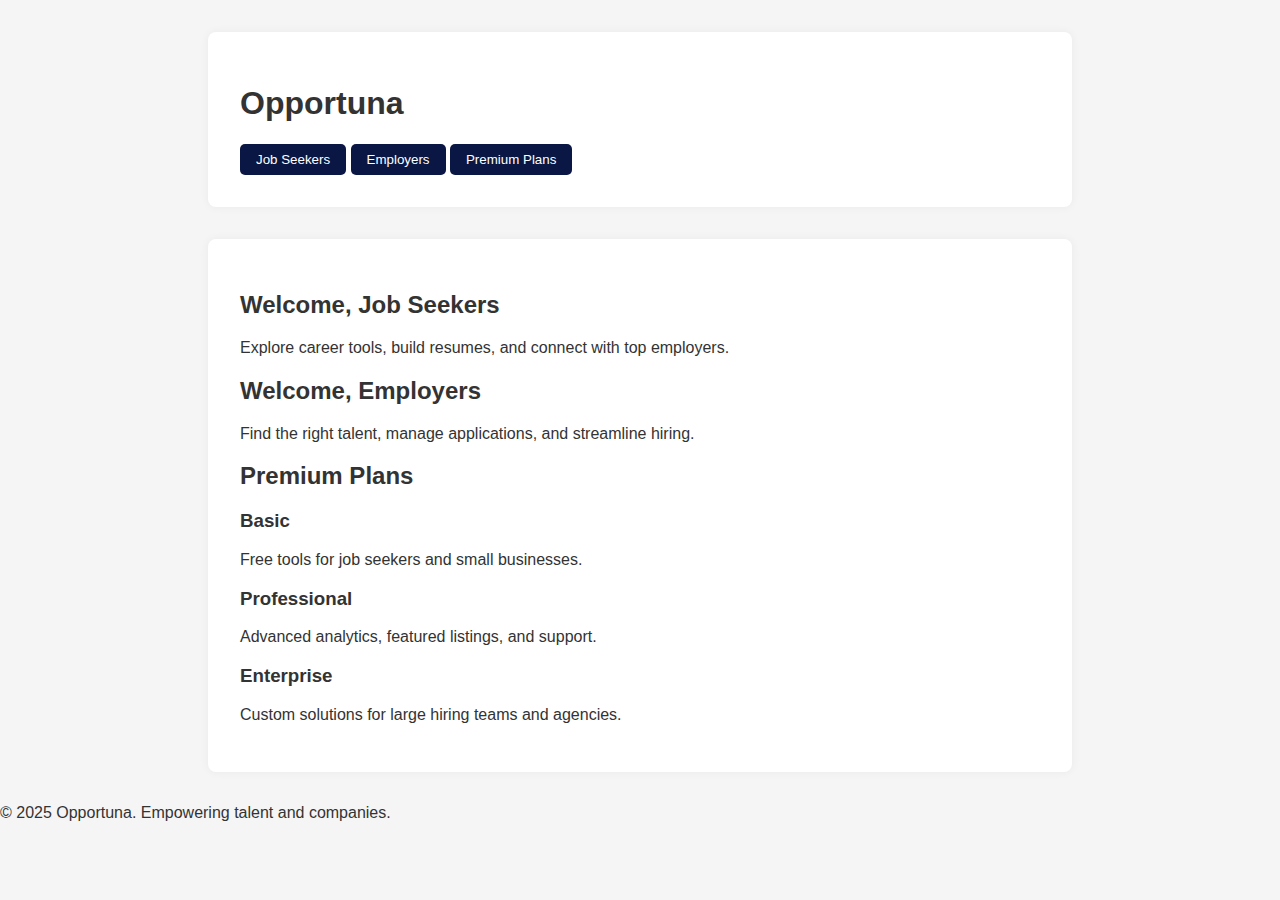
<file: Index.html>
<!DOCTYPE html>
<html lang="en">
<head>
  <meta charset="UTF-8" />
  <meta name="viewport" content="width=device-width, initial-scale=1.0" />
  <title>Opportuna - Empowering Careers & Companies</title>
  <link rel="stylesheet" href="assets/style.css" />
</head>
<body>
  <header>
    <div class="container">
      <h1>Opportuna</h1>
      <nav>
        <button onclick="navigateTo('jobSeekers')">Job Seekers</button>
        <button onclick="navigateTo('employers')">Employers</button>
        <button onclick="navigateTo('premium')">Premium Plans</button>
      </nav>
    </div>
  </header>

  <main class="container">
    <section id="jobSeekers" class="section hidden">
      <h2>Welcome, Job Seekers</h2>
      <p>Explore career tools, build resumes, and connect with top employers.</p>
    </section>

    <section id="employers" class="section hidden">
      <h2>Welcome, Employers</h2>
      <p>Find the right talent, manage applications, and streamline hiring.</p>
    </section>

    <section id="premium" class="section hidden">
      <h2>Premium Plans</h2>
      <div class="plans">
        <div class="plan">
          <h3>Basic</h3>
          <p>Free tools for job seekers and small businesses.</p>
        </div>
        <div class="plan">
          <h3>Professional</h3>
          <p>Advanced analytics, featured listings, and support.</p>
        </div>
        <div class="plan">
          <h3>Enterprise</h3>
          <p>Custom solutions for large hiring teams and agencies.</p>
        </div>
      </div>
    </section>
  </main>

  <footer>
    <p>&copy; 2025 Opportuna. Empowering talent and companies.</p>
  </footer>

  <script src="assets/main.js"></script>
</body>
</html>
</file>
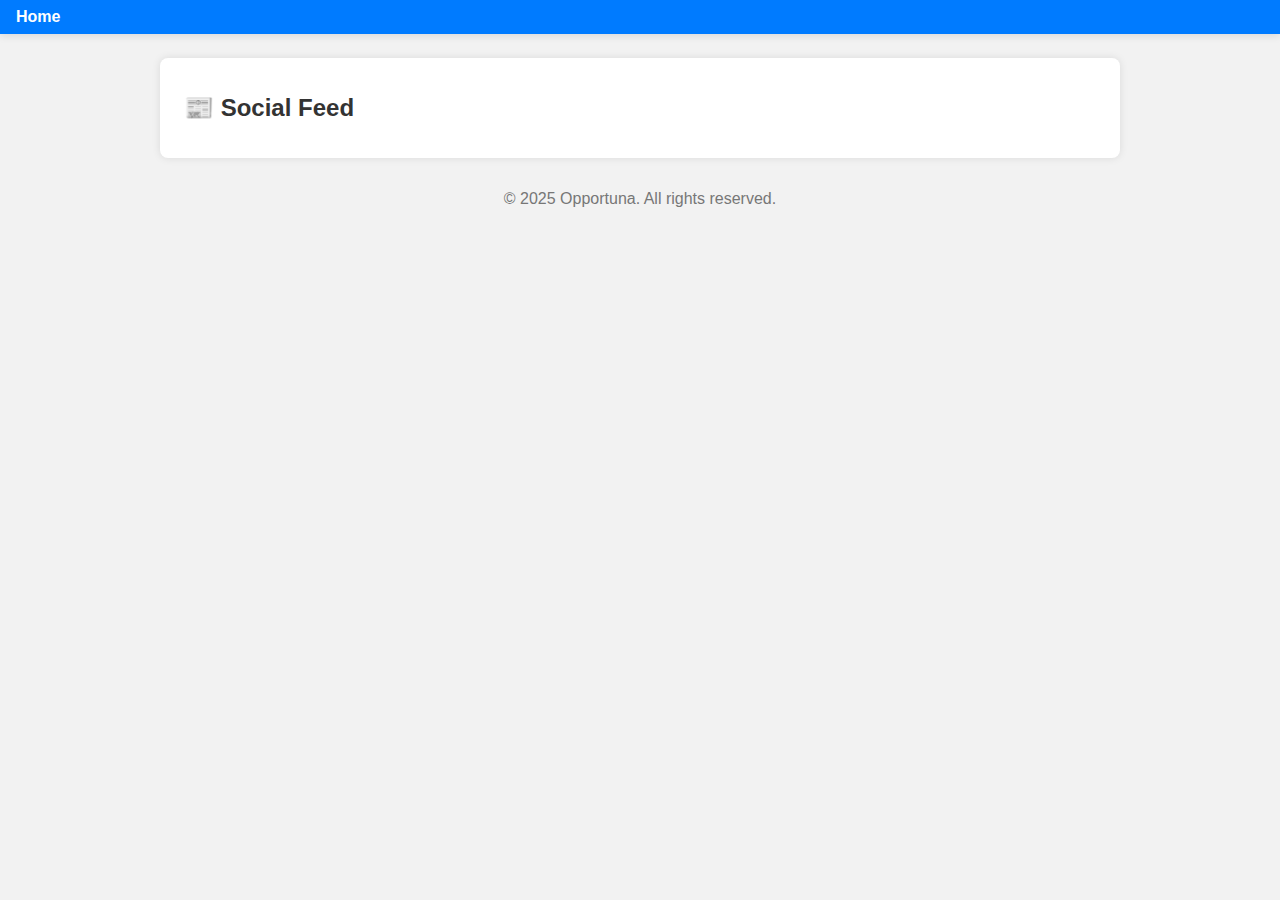
<file: index.html>
<!DOCTYPE html>
<html lang="en">
<head>
  <meta charset="UTF-8" />
  <meta name="viewport" content="width=device-width, initial-scale=1" />
  <title>Opportuna – Home</title>
  <meta name="description" content="Opportuna is your personalized job and networking platform. Connect, share, and grow your career." />
  <link rel="stylesheet" href="assets/style.css" />
  <style>
    body {
      margin: 0;
      font-family: Arial, sans-serif;
      background: #f2f2f2;
    }
    nav.top-nav {
      background: #007bff;
      color: white;
      padding: 0.5rem 1rem;
      display: flex;
      justify-content: space-between;
      align-items: center;
    }
    nav.top-nav a {
      color: white;
      text-decoration: none;
      margin-right: 1rem;
    }
    nav.top-nav .nav-center {
      display: flex;
      align-items: center;
    }
    nav.top-nav .profile-icon {
      width: 40px;
      height: 40px;
      border-radius: 50%;
      cursor: pointer;
    }
    .main-layout {
      max-width: 960px;
      margin: 1.5rem auto;
      padding: 0 1rem;
    }
    .feed {
      background: white;
      padding: 1rem 1.5rem;
      border-radius: 8px;
      box-shadow: 0 0 8px rgba(0,0,0,0.1);
    }
    #createPostBtn {
      position: fixed;
      bottom: 30px;
      right: 30px;
      background-color: #007bff;
      color: white;
      border: none;
      padding: 15px 20px;
      border-radius: 50%;
      font-size: 1.5rem;
      cursor: pointer;
      box-shadow: 0 5px 10px rgba(0,0,0,0.2);
      z-index: 1100;
      display: none; /* Initially hidden */
    }
    .post-card {
      border-bottom: 1px solid #ddd;
      padding: 1rem 0;
    }
    .post-header {
      display: flex;
      align-items: center;
      gap: 1rem;
    }
    .post-avatar {
      width: 40px;
      height: 40px;
      border-radius: 50%;
    }
    .post-content {
      margin: 0.5rem 0 0 50px;
      white-space: pre-wrap;
    }
    .post-actions {
      margin-left: auto;
    }
    .edit-btn,
    .delete-btn {
      background: transparent;
      border: none;
      color: #007bff;
      cursor: pointer;
      margin-left: 8px;
      font-size: 0.9rem;
    }
    .edit-btn:hover {
      text-decoration: underline;
    }
    .delete-btn:hover {
      color: #dc3545;
      text-decoration: underline;
    }

    /* Modal styles */
    #overlay,
    #authOverlay {
      position: fixed;
      top: 0;
      left: 0;
      width: 100vw;
      height: 100vh;
      background: rgba(0, 0, 0, 0.5);
      display: none;
      z-index: 1200;
    }
    #overlay.show,
    #authOverlay.show {
      display: block;
    }
    #postModal,
    #authModal {
      position: fixed;
      top: 50%;
      left: 50%;
      width: 400px;
      background: white;
      padding: 1.5rem;
      border-radius: 8px;
      box-shadow: 0 8px 24px rgba(0, 0, 0, 0.25);
      transform: translate(-50%, -50%);
      z-index: 1300;
      display: none;
    }
    #postModal.open,
    #authModal.open {
      display: block;
    }
    #authModal h2 {
      margin-top: 0;
      margin-bottom: 1rem;
    }
    #authModal button {
      cursor: pointer;
    }
    #authChoiceButtons {
      display: flex;
      justify-content: center;
      gap: 1rem;
      margin-top: 1rem;
    }
    #signInBtn {
      background: #007bff;
      color: white;
      border: none;
      padding: 10px 20px;
      font-weight: bold;
      border-radius: 6px;
      flex: 2;
    }
    #signUpBtn {
      background: #e0e0e0;
      color: #333;
      border: none;
      padding: 10px 20px;
      border-radius: 6px;
      flex: 1;
    }
    #authForm {
      display: none;
      flex-direction: column;
      margin-top: 1rem;
    }
    #authForm label {
      margin-top: 0.5rem;
      text-align: left;
    }
    #authForm input {
      padding: 8px;
      font-size: 1rem;
      margin-top: 0.25rem;
      border-radius: 4px;
      border: 1px solid #ccc;
    }
    #authForm button[type="submit"] {
      margin-top: 1rem;
      background: #007bff;
      color: white;
      border: none;
      padding: 10px 0;
      font-weight: bold;
      border-radius: 6px;
      cursor: pointer;
    }
    #authError {
      color: red;
      margin-top: 0.5rem;
      min-height: 1.2em;
    }
    #authBack {
      margin-top: 0.5rem;
      text-align: center;
      cursor: pointer;
      color: #007bff;
      font-size: 0.9rem;
      user-select: none;
    }
    #authBack:hover {
      text-decoration: underline;
    }
  </style>
</head>
<body>

  <nav class="top-nav">
    <div class="nav-center">
      <a href="index.html" class="nav-link">Home</a>
    </div>
   <style>
  .dropdown {
    position: relative;
    display: inline-block;
  }
  .dropdown-content {
    display: none;
    position: absolute;
    right: 0;
    background-color: white;
    min-width: 160px;
    box-shadow: 0px 8px 16px rgba(0,0,0,0.2);
    z-index: 1500;
    border-radius: 6px;
  }
  .dropdown-content a {
    color: black;
    padding: 12px 16px;
    text-decoration: none;
    display: block;
  }
  .dropdown-content a:hover {
    background-color: #f1f1f1;
  }
  .dropdown:hover .dropdown-content {
    display: block;
  }
</style>

<div class="dropdown" id="userDropdown" style="display:none;">
  <img id="navProfilePic" class="profile-icon" src="assets/default.png" alt="User" />
  <div class="dropdown-content">
    <a href="profile.html" id="viewProfile">View Profile</a>
    <a href="#" id="logoutBtn">Logout</a>
  </div>
</div>

  </nav>

  <div class="main-layout">
    <div class="feed">
      <h2>📰 Social Feed</h2>
      <section id="postSection"></section>
    </div>
  </div>

  <button id="createPostBtn" title="Create New Post">+</button>

  <div id="overlay"></div>
  <div id="postModal">
    <h3>Create a New Post</h3>
    <form id="postForm">
      <textarea id="postContent" placeholder="What's on your mind?" required style="width:100%; height:100px;"></textarea>
      <button type="submit">Post</button>
    </form>
  </div>

  <!-- Auth modal -->
  <div id="authOverlay"></div>
  <div id="authModal">
    <h2>Welcome to Opportuna</h2>
    <p>Please sign in or sign up to continue.</p>
    <div id="authChoiceButtons">
      <button id="signInBtn">Sign In</button>
      <button id="signUpBtn">Sign Up</button>
    </div>

    <form id="authForm">
      <label for="emailInput">Email</label>
      <input type="email" id="emailInput" required />
      <label for="passwordInput">Password</label>
      <input type="password" id="passwordInput" required minlength="6" />
      <button type="submit" id="authSubmitBtn">Sign In</button>
      <div id="authBack">← Back</div>
      <div id="authError"></div>
    </form>
  </div>

  <footer style="text-align:center; margin:2rem 0 1rem 0; color:#777;">
    <p>&copy; 2025 Opportuna. All rights reserved.</p>
  </footer>



  <!-- Load your modular JS with Firebase integration -->
  <script type="module" src="assets/main.js"></script>
</body>
</html>
</file>
<file: assets/style.css>
/* Global Variables */
:root {
  --navy: #0a1744;
  --light-orange: #fca311;
  --white: #ffffff;
  --light-gray: #f5f5f5;
  --dark-gray: #333;
  --text-gray: #666;
  --input-border: #ccc;
  --transition: 0.3s ease-in-out;
}

/* Reset and Base Styles */
body {
  font-family: 'Segoe UI', Tahoma, Geneva, Verdana, sans-serif;
  margin: 0;
  padding: 0;
  background-color: var(--light-gray);
  color: var(--dark-gray);
}

a {
  text-decoration: none;
  color: var(--navy);
  transition: var(--transition);
}

a:hover {
  color: var(--light-orange);
}

button {
  background-color: var(--navy);
  color: var(--white);
  border: none;
  padding: 0.5rem 1rem;
  border-radius: 5px;
  cursor: pointer;
  transition: var(--transition);
}

button:hover {
  background-color: var(--light-orange);
  color: var(--white);
}

/* Navigation */
.top-nav {
  background-color: var(--navy);
  color: var(--white);
  padding: 1rem;
  display: flex;
  justify-content: space-between;
  align-items: center;
  flex-wrap: wrap;
}

.nav-center {
  display: flex;
  gap: 1rem;
  flex-wrap: wrap;
}

.nav-link {
  color: var(--white);
  font-weight: bold;
}

.nav-link:hover {
  color: var(--light-orange);
}

.profile-icon {
  width: 40px;
  height: 40px;
  border-radius: 50%;
  object-fit: cover;
  border: 2px solid var(--light-orange);
  cursor: pointer;
}

.dropdown {
  position: relative;
}

.dropdown-content {
  display: none;
  position: absolute;
  top: 50px;
  right: 0;
  background-color: var(--white);
  min-width: 160px;
  box-shadow: 0px 8px 16px rgba(0, 0, 0, 0.2);
  z-index: 1;
  border-radius: 8px;
}

.dropdown-content a {
  color: var(--dark-gray);
  padding: 12px 16px;
  display: block;
  border-bottom: 1px solid var(--light-gray);
}

.dropdown-content a:hover {
  background-color: var(--light-orange);
  color: var(--white);
}

.dropdown:hover .dropdown-content {
  display: block;
}

/* Container & Forms */
.container {
  max-width: 800px;
  margin: 2rem auto;
  background-color: var(--white);
  padding: 2rem;
  border-radius: 8px;
  box-shadow: 0 0 10px rgba(0, 0, 0, 0.05);
}

form label {
  display: block;
  margin-bottom: 0.5rem;
  font-weight: bold;
}

form input,
form textarea,
form select {
  width: 100%;
  padding: 0.75rem;
  margin-bottom: 1rem;
  border: 1px solid var(--input-border);
  border-radius: 5px;
  font-size: 1rem;
}

/* Section Cards */
.section-card {
  background-color: var(--white);
  padding: 1.5rem;
  border-radius: 10px;
  box-shadow: 0 2px 5px rgba(0, 0, 0, 0.05);
  margin-bottom: 2rem;
}

.section-card h2 {
  margin-top: 0;
  color: var(--navy);
}

.section-description {
  color: var(--text-gray);
  margin-bottom: 1rem;
}

/* Home Layout */
.home-layout {
  display: flex;
  justify-content: space-between;
  flex-wrap: wrap;
  padding: 2rem;
  gap: 2rem;
}

.home-left,
.home-feed,
.home-right {
  flex: 1;
  min-width: 280px;
}

/* Feed */
#postContent {
  border: 1px solid var(--input-border);
  border-radius: 5px;
  padding: 0.75rem;
  font-size: 1rem;
}

#createPostBtn {
  position: fixed;
  bottom: 2rem;
  right: 2rem;
  font-size: 2rem;
  border-radius: 50%;
  width: 50px;
  height: 50px;
  background-color: var(--light-orange);
  color: var(--white);
  border: none;
  cursor: pointer;
  box-shadow: 0 4px 8px rgba(0,0,0,0.15);
}

/* Call to Action */
.call-to-action {
  text-align: center;
  background-color: var(--navy);
  color: var(--white);
  padding: 3rem 1rem;
  border-radius: 12px;
  margin: 2rem;
}

.call-to-action h2 {
  font-size: 2rem;
  margin-bottom: 1rem;
}

.call-to-action p {
  font-size: 1.1rem;
  margin-bottom: 2rem;
}

.btn-primary {
  background-color: var(--light-orange);
  color: var(--white);
  padding: 0.75rem 1.5rem;
  border-radius: 6px;
  font-size: 1rem;
  font-weight: bold;
  text-decoration: none;
  transition: var(--transition);
}

.btn-primary:hover {
  background-color: #ffb347;
}

/* Responsive */
@media (max-width: 768px) {
  .home-layout {
    flex-direction: column;
    padding: 1rem;
  }
  .top-nav {
    flex-direction: column;
    gap: 1rem;
  }
  .nav-center {
    justify-content: center;
  }
}
/* Hero Section */
.hero {
  background: linear-gradient(rgba(10, 23, 68, 0.8), rgba(10, 23, 68, 0.8)),
            url('https://images.unsplash.com/photo-1521737604893-d14cc237f11d?auto=format&fit=crop&w=1600&q=80') center/cover no-repeat;
  color: var(--white);
  padding: 5rem 1.5rem;
  text-align: center;
  display: flex;
  align-items: center;
  justify-content: center;
  min-height: 60vh;
  position: relative;
  border-radius: 0 0 20px 20px;
  box-shadow: 0 4px 12px rgba(0,0,0,0.15);
}

.hero-content {
  max-width: 700px;
  margin: 0 auto;
}

.hero h1 {
  font-size: 3rem;
  margin-bottom: 1rem;
}

.hero p {
  font-size: 1.25rem;
  margin-bottom: 2rem;
  color: #f0f0f0;
}

.hero-buttons {
  display: flex;
  flex-wrap: wrap;
  gap: 1rem;
  justify-content: center;
}

.btn-secondary {
  background-color: transparent;
  border: 2px solid var(--light-orange);
  color: var(--light-orange);
  padding: 0.75rem 1.5rem;
  border-radius: 6px;
  font-size: 1rem;
  font-weight: bold;
  transition: var(--transition);
}

.btn-secondary:hover {
  background-color: var(--light-orange);
  color: var(--white);
}

/* Responsive hero */
@media (max-width: 768px) {
  .hero h1 {
    font-size: 2rem;
  }

  .hero p {
    font-size: 1rem;
  }
}
/* Sticky Nav with Mobile Support */
.top-nav {
  position: sticky;
  top: 0;
  z-index: 1000;
  background-color: var(--navy);
  padding: 1rem 1.5rem;
  color: var(--white);
  box-shadow: 0 2px 8px rgba(0, 0, 0, 0.1);
}

.nav-container {
  display: grid;
  grid-template-columns: auto 1fr auto;
  align-items: center;
  gap: 1rem;
  flex-wrap: wrap;
}

.logo a {
  font-size: 1.5rem;
  font-weight: bold;
  color: var(--light-orange);
}

.nav-links {
  display: flex;
  gap: 1.25rem;
  align-items: center;
  justify-content: center;
  flex-wrap: wrap;
}

.nav-user {
  display: flex;
  align-items: center;
  gap: 1rem;
}

/* Hamburger Menu */
.hamburger {
  display: none;
  font-size: 1.8rem;
  cursor: pointer;
  color: var(--white);
}

/* Responsive Nav */
@media (max-width: 768px) {
  .hamburger {
    display: block;
  }
/* Mobile Layout Refinements */
.home-layout {
  flex-direction: column;
  padding: 1rem;
  gap: 1.5rem;
}

.section-card {
  margin: 0 0 1.5rem 0;
}

.home-left,
.home-feed,
.home-right {
  min-width: 100%;
}

/* Feed Improvements */
.feed-wrapper {
  padding: 1rem;
  border-radius: 10px;
  box-shadow: 0 2px 6px rgba(0,0,0,0.1);
}

#feedContainer > div {
  margin-bottom: 1rem;
  padding: 1rem;
  background-color: var(--white);
  border-radius: 8px;
  box-shadow: 0 1px 4px rgba(0,0,0,0.05);
}

/* Improve button size on mobile */
button,
.btn-primary,
.btn-secondary {
  width: 100%;
  padding: 0.85rem;
  font-size: 1rem;
}

/* Modal fix (optional) */
#postModal {
  width: 90%;
  max-width: 500px;
  margin: 2rem auto;
  padding: 1rem;
  background: var(--white);
  border-radius: 10px;
  box-shadow: 0 2px 10px rgba(0,0,0,0.2);
}

  .nav-links {
    display: none;
    width: 100%;
    flex-direction: column;
    background-color: var(--navy);
    margin-top: 1rem;
    padding: 1rem;
    border-radius: 8px;
  }

  .nav-links {
  display: none;
  flex-direction: column;
  width: 100%;
  gap: 1rem;
  padding-top: 1rem;
}

  .nav-user {
    margin-top: 1rem;
}
.post-card:hover {
  box-shadow: 0 8px 20px rgba(0,0,0,0.15);
  transform: translateY(-2px);
  transition: 0.3s ease;
  }
}
/* === Extra Mobile Tweaks (Added in Step 6) === */
@media (max-width: 480px) {
  /* Reduce hero padding on very small screens */
  .hero {
    padding: 3rem 1rem;
  }

  .hero h1 {
    font-size: 1.75rem;
  }

  .hero p {
    font-size: 0.95rem;
  }

  /* Smaller profile icon in nav */
  .profile-icon {
    width: 32px;
    height: 32px;
  }

  /* Adjust feed post card spacing */
  .post-card {
    padding: 0.75rem;
  }

  .post-header img.post-avatar {
    width: 36px;
    height: 36px;
  }

  .post-content {
    font-size: 0.95rem;
  }

  /* Improve modal spacing */
  #postModal {
    padding: 1rem;
    font-size: 0.95rem;
  }

  /* Call to action buttons stack */
  .hero-buttons {
    flex-direction: column;
  }

  /* Adjust dropdown spacing */
  .dropdown-content a {
    padding: 10px 14px;
    font-size: 0.95rem;
  }
}
</file>
